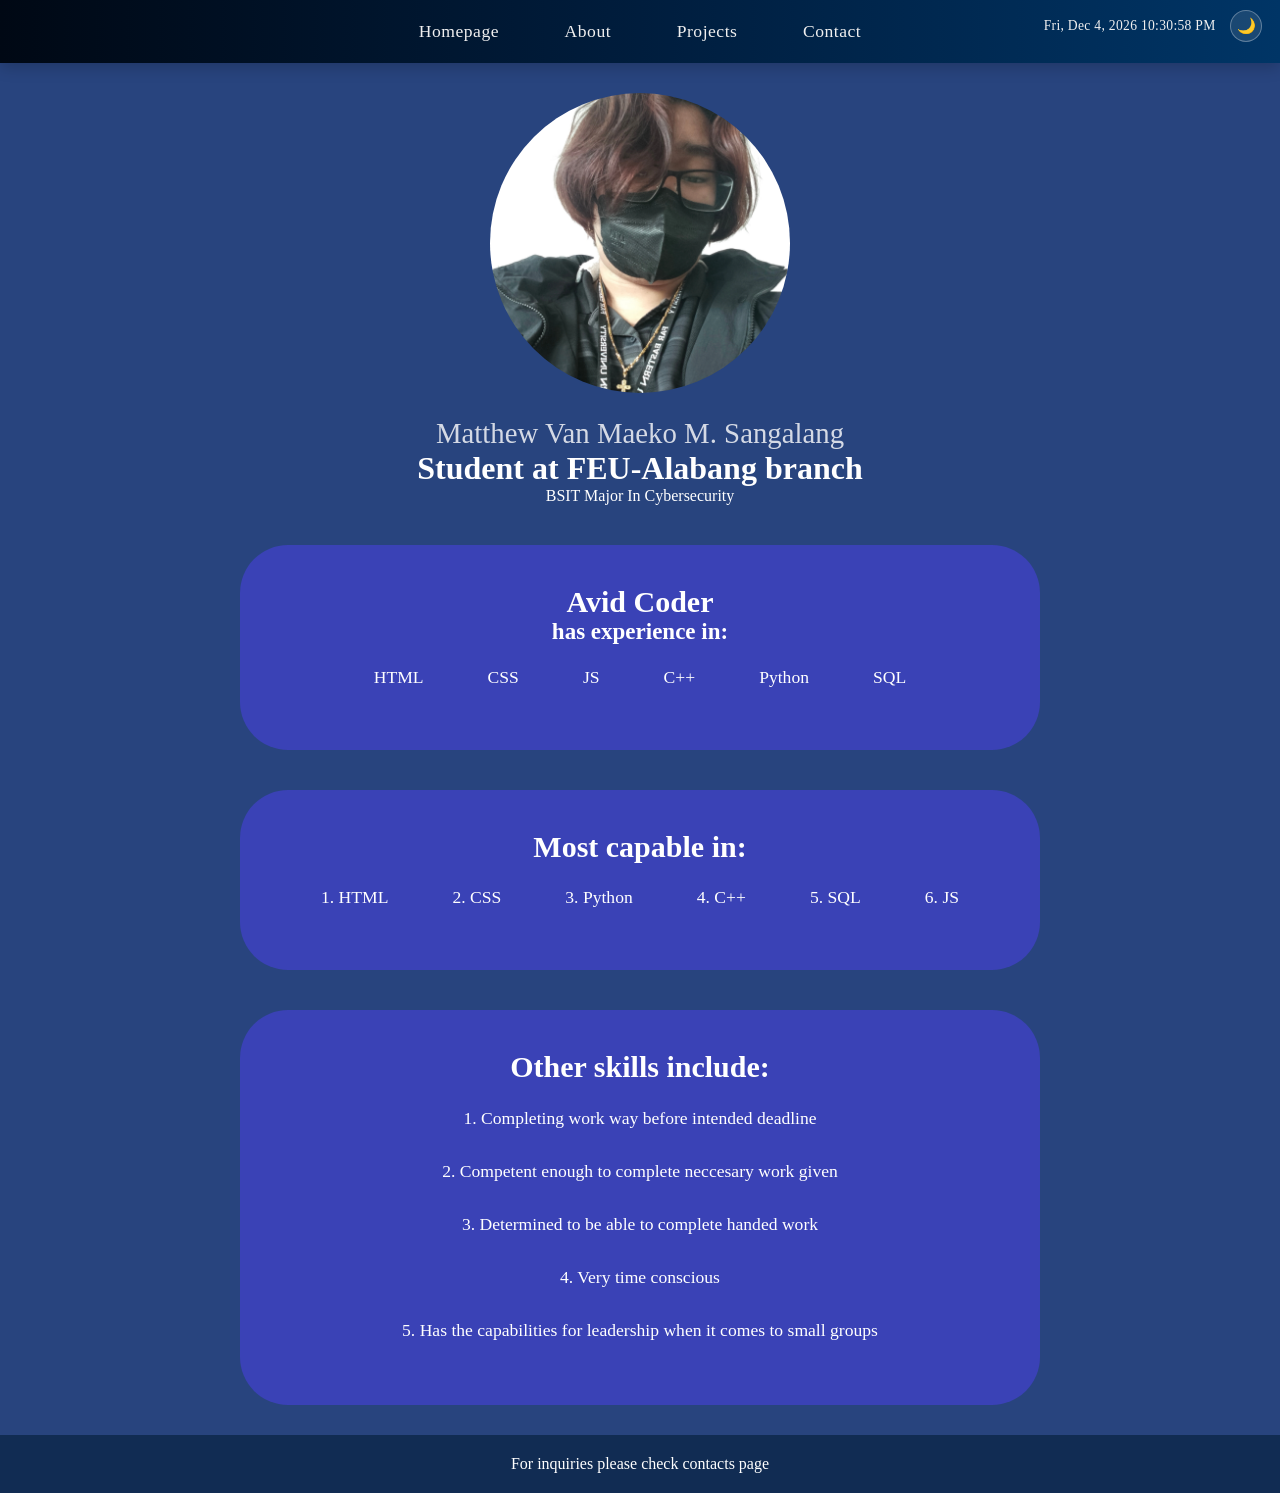
<file: index.html>
<!DOCTYPE html>
<html lang="en">
<head>
    <meta charset="UTF-8">
    <meta name="viewport" content="width=device-width, initial-scale=1.0">
    <title>Homepage</title>
    <link rel="stylesheet" href="style.css">
    <script src="script.js"></script>   
</head>
<body>
     <header>
        <div class="topbar-widget">
            <span id="datetime" class="datetime"></span>
            <button id="themeToggle" class="theme-toggle" aria-label="Toggle light/dark theme">🌙</button>
        </div>
        <nav>
            <ul class="nav-links">
                <li><a href="index.html">Homepage</a></li>
                <li><a href="about.html">About</a></li>
                <li><a href="projects.html">Projects</a></li>
                <li><a href="contacts.html">Contact</a></li>
            </ul>
        </nav>
    </header>

    <section id="me" class="me">
        <div class="info-box">
            <img src="images/me.webp" alt="my image here">
                <div class="text">
                    <h3>Matthew Van Maeko M. Sangalang</h3>
                    <h1>Student at FEU-Alabang branch</h1>
                    <span>BSIT Major In Cybersecurity</span>
                </div>
    </section>

    <section id="intro-card" class="intro-card">
        <h3>Avid Coder</h3>
        <h4>has experience in:</h4>
        <ul id="explist" class="explist">
            <li>HTML</li>
            <li>CSS</li>
            <li>JS</li>
            <li>C++</li>
            <li>Python</li>
            <li>SQL</li>
        </ul>
    </section>

    <section id="capcard" class="capcard">
        <h3>Most capable in:</h3>
        <ul id="caplist" class="caplist">
            <li>1. HTML</li>
            <li>2. CSS</li>
            <li>3. Python</li>
            <li>4. C++</li>
            <li>5. SQL</li>
            <li>6. JS</li>
        </ul>
    </section>

    <section id="skillcard" class="skillcard">
        <h3>Other skills include:</h3>
        <ul id="sklist" class="sklist">
            <li>1. Completing work way before intended deadline</li>
            <li>2. Competent enough to complete neccesary work given</li>
            <li>3. Determined to be able to complete handed work</li>
            <li>4. Very time conscious</li>
            <li>5. Has the capabilities for leadership when it comes to small groups</li>
        </ul>
    </section>

    <footer id="hpfooter" class="hpfooter">For inquiries please check contacts page</footer>
</body>
</html>
</file>
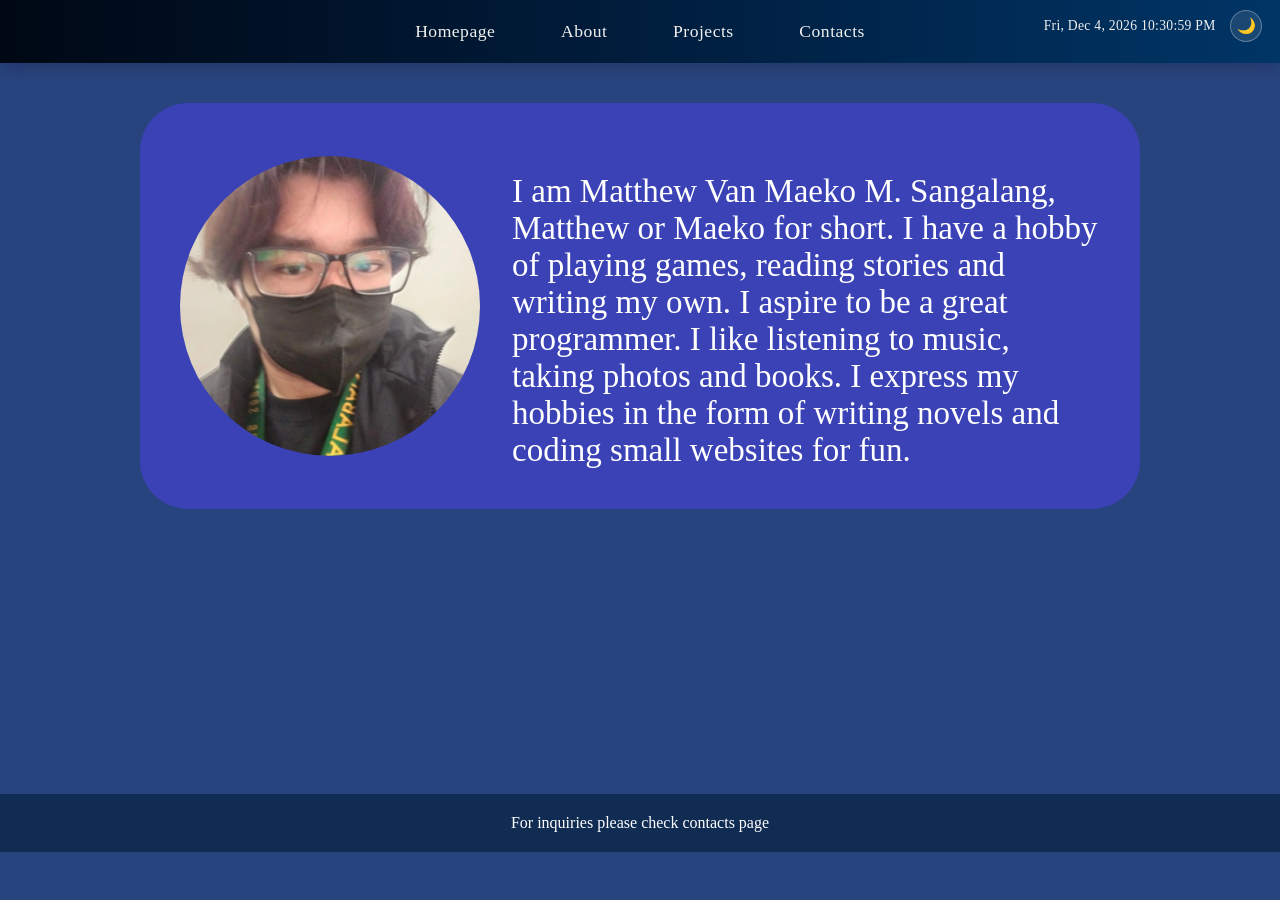
<file: about.html>
<!DOCTYPE html> 
<html lang="en">
<head>
    <meta charset="UTF-8">
    <meta name="viewport" content="width=device-width, initial-scale=1.0">
    <title>About</title>
    <link rel="stylesheet" href="style.css">
    <script src="script.js"></script> 
</head>
<body>
     <header>
        <div class="topbar-widget">
            <span id="datetime" class="datetime"></span>
            <button id="themeToggle" class="theme-toggle" aria-label="Toggle light/dark theme">🌙</button>
        </div>
        <nav>
            <ul class="nav-links">
                <li><a href="index.html">Homepage</a></li>
                <li><a href="about.html">About</a></li>
                <li><a href="projects.html">Projects</a></li>
                <li><a href="contacts.html">Contacts</a></li>
            </ul>
        </nav>
    </header>
    <section id="abtbox" class="abtbox">
        <img src="images/me2.webp" alt="My image here">
        <p id="abttext"  class="abttext">I am Matthew Van Maeko M. Sangalang, Matthew or Maeko for short. 
            I have a hobby of playing games, reading stories and writing my own.
            I aspire to be a great programmer. I like listening to music, taking photos and books. 
            I express my hobbies in the form of writing novels and coding small websites for fun. 
        </p>
    </section>

    <footer id="abtfooter" class="abtfooter">
        <p>For inquiries please check contacts page</p>
    </footer>
</body>
</html>
</file>
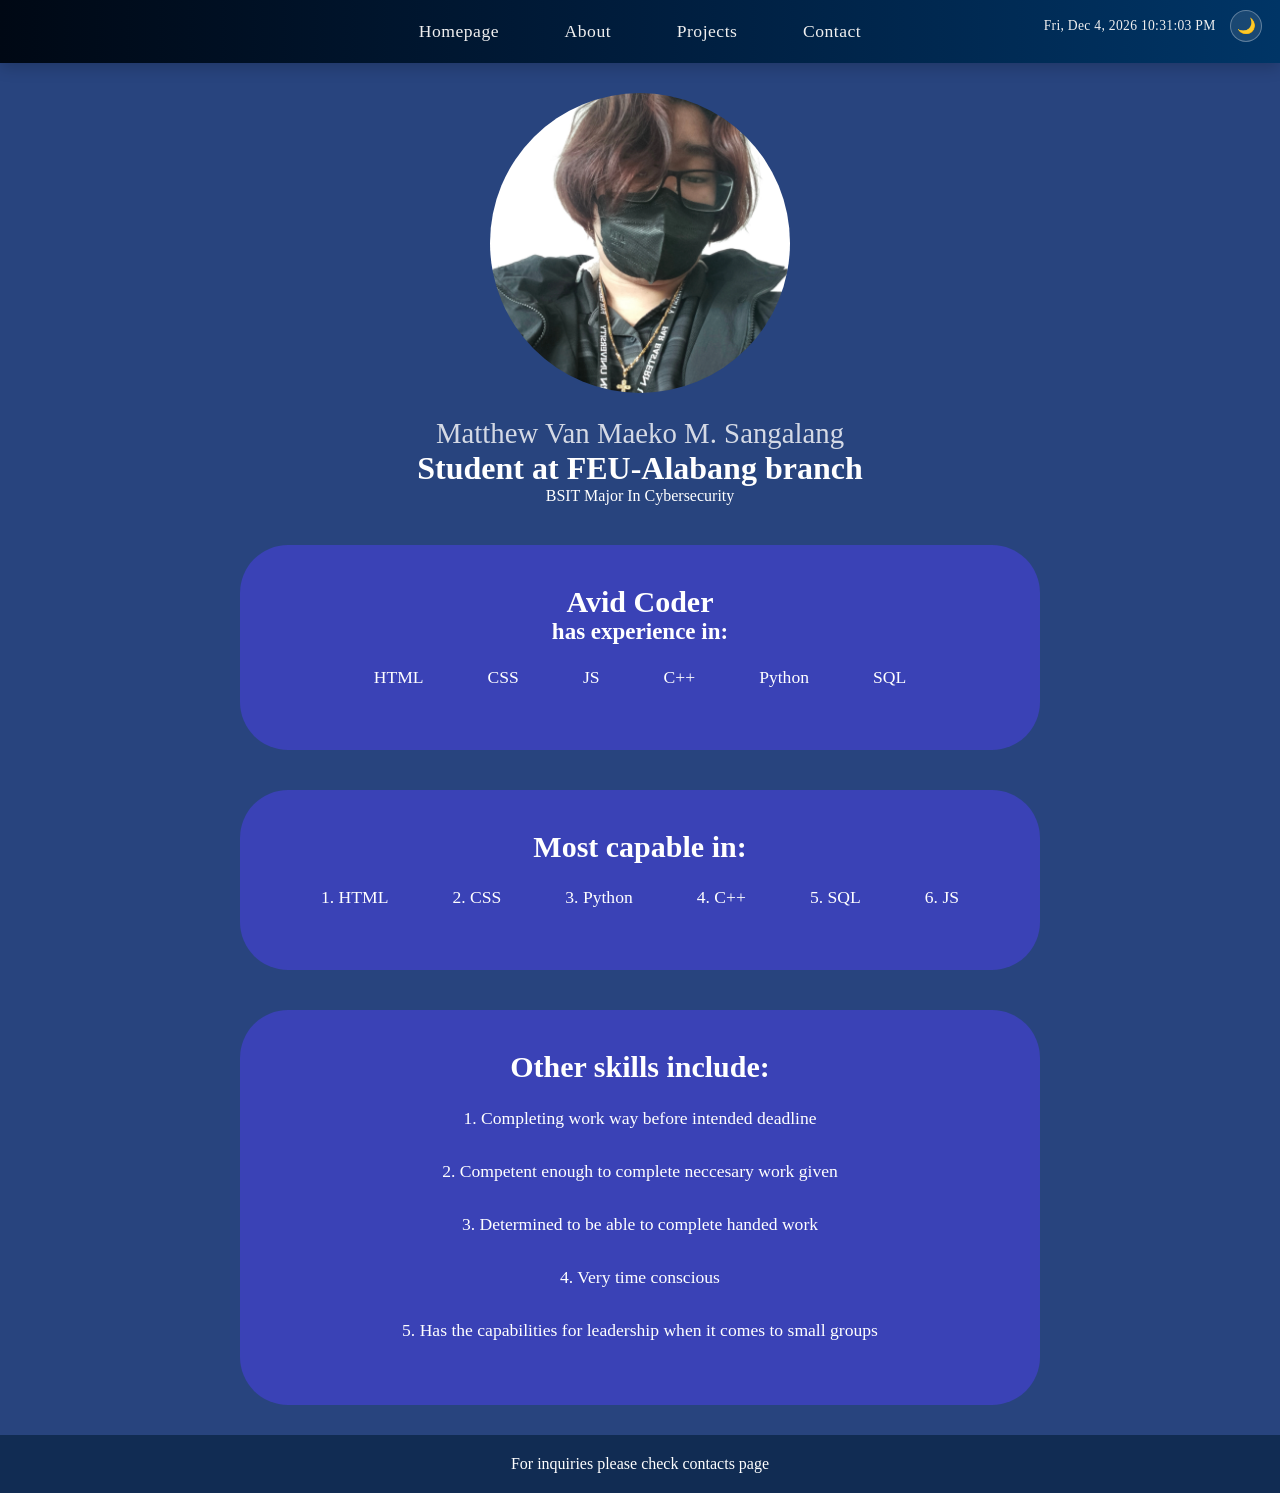
<file: homepage.html>
<!DOCTYPE html>
<html lang="en">
<head>
    <meta charset="UTF-8">
    <meta name="viewport" content="width=device-width, initial-scale=1.0">
    <title>Homepage</title>
    <link rel="stylesheet" href="style.css">
    <script src="script.js"></script>   
</head>
<body>
     <header>
        <div class="topbar-widget">
            <span id="datetime" class="datetime"></span>
            <button id="themeToggle" class="theme-toggle" aria-label="Toggle light/dark theme">🌙</button>
        </div>
        <nav>
            <ul class="nav-links">
                <li><a href="homepage.html">Homepage</a></li>
                <li><a href="about.html">About</a></li>
                <li><a href="projects.html">Projects</a></li>
                <li><a href="contacts.html">Contact</a></li>
            </ul>
        </nav>
    </header>

    <section id="me" class="me">
        <div class="info-box">
            <img src="images/me.webp" alt="my image here">
                <div class="text">
                    <h3>Matthew Van Maeko M. Sangalang</h3>
                    <h1>Student at FEU-Alabang branch</h1>
                    <span>BSIT Major In Cybersecurity</span>
                </div>
    </section>

    <section id="intro-card" class="intro-card">
        <h3>Avid Coder</h3>
        <h4>has experience in:</h4>
        <ul id="explist" class="explist">
            <li>HTML</li>
            <li>CSS</li>
            <li>JS</li>
            <li>C++</li>
            <li>Python</li>
            <li>SQL</li>
        </ul>
    </section>

    <section id="capcard" class="capcard">
        <h3>Most capable in:</h3>
        <ul id="caplist" class="caplist">
            <li>1. HTML</li>
            <li>2. CSS</li>
            <li>3. Python</li>
            <li>4. C++</li>
            <li>5. SQL</li>
            <li>6. JS</li>
        </ul>
    </section>

    <section id="skillcard" class="skillcard">
        <h3>Other skills include:</h3>
        <ul id="sklist" class="sklist">
            <li>1. Completing work way before intended deadline</li>
            <li>2. Competent enough to complete neccesary work given</li>
            <li>3. Determined to be able to complete handed work</li>
            <li>4. Very time conscious</li>
            <li>5. Has the capabilities for leadership when it comes to small groups</li>
        </ul>
    </section>

    <footer id="hpfooter" class="hpfooter">For inquiries please check contacts page</footer>
</body>
</html>
</file>
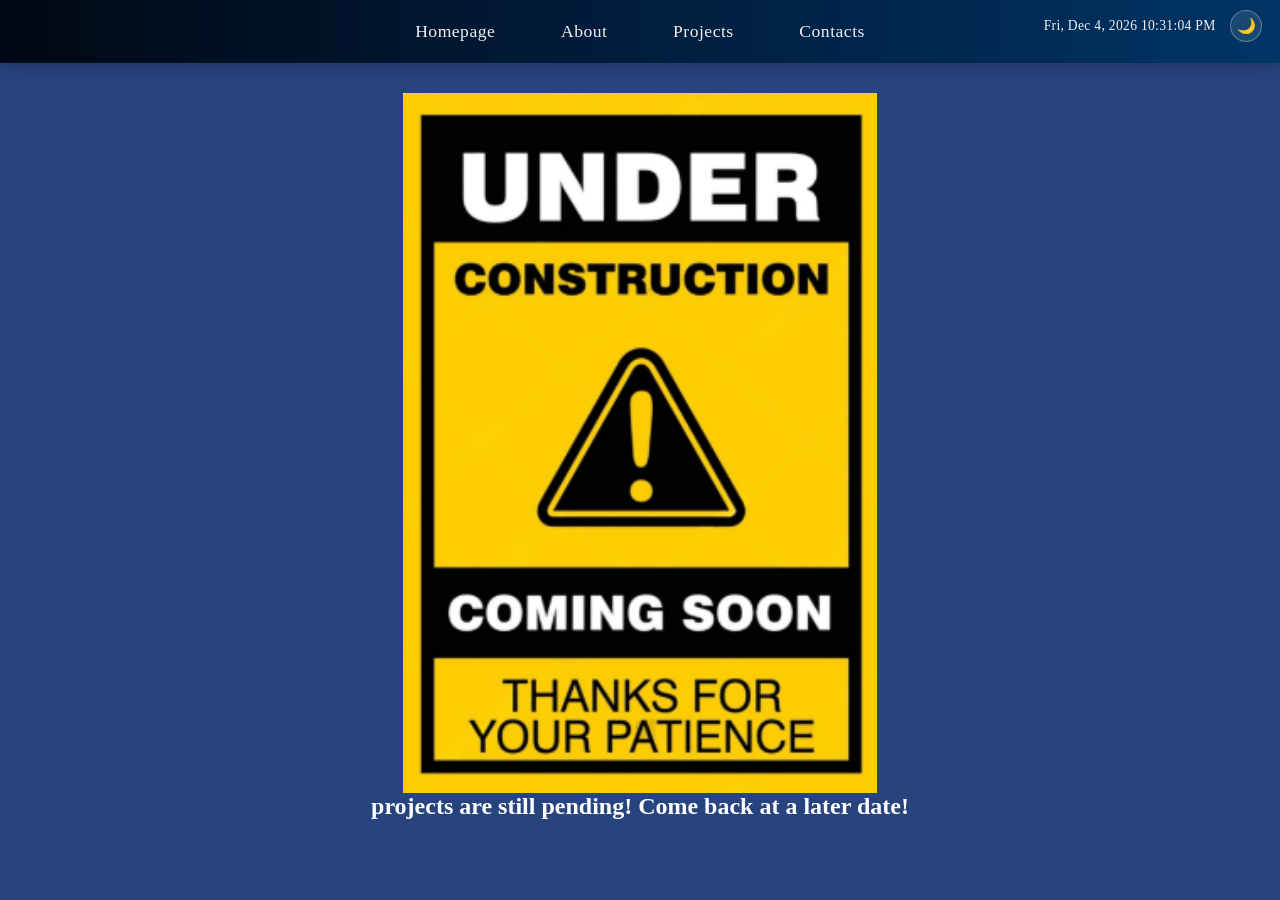
<file: projects.html>
<!DOCTYPE html>
<html lang="en">
<head>
    <meta charset="UTF-8">
    <meta name="viewport" content="width=device-width, initial-scale=1.0">
    <title>Projects</title>
    <link rel="stylesheet" href="style.css">
    <script src="script.js"></script> 
</head>
<body>
   <header>
        <div class="topbar-widget">
            <span id="datetime" class="datetime"></span>
            <button id="themeToggle" class="theme-toggle" aria-label="Toggle light/dark theme">🌙</button>
        </div>
        <nav>
            <ul class="nav-links">
                <li><a href="index.html">Homepage</a></li>
                <li><a href="about.html">About</a></li>
                <li><a href="projects.html">Projects</a></li>
                <li><a href="contacts.html">Contacts</a></li>
            </ul>
        </nav>
    </header>
    <section id="projects" class="projects">
        <img src="images/constructionnobg.png" alt="">
        <h1 id="projtext" class="projtext">projects are still pending! Come back at a later date!</h1>
    </section>
</body>
</html>
</file>
<file: style.css>
*{
    margin: 0;
    padding: 0;
    box-sizing: border-box;
    font-family: 'Times New Roman';
    text-decoration: none;
    scroll-behavior: smooth;
    list-style: none;
}
body
{
    background-color: rgb(40, 68, 126);
}
nav {
  background: linear-gradient(90deg, #000814  , #001d3d  , #003566  );
  padding: 0.8rem 2rem;
  box-shadow: 0 4px 15px rgba(0, 0, 0, 0.2);
  position: sticky;
  top: 0;
  z-index: 1000;
}
.nav-links {
  list-style: none;
  margin: 0;
  padding: 0;
  display: flex;
  justify-content: center;
  gap: 2.5rem;
  flex-wrap: wrap;
}
.nav-links li {
  margin: 0;
}
.nav-links a {
  color: #f0f0f0;
  text-decoration: none;
  font-size: 1.1rem;
  font-weight: 500;
  padding: 0.5rem 0.8rem;
  transition: all 0.3s ease;
  display: inline-block;
  position: relative;
  letter-spacing: 0.5px;
}
.nav-links a::after {
  content: '';
  position: absolute;
  bottom: 0;
  left: 50%;
  width: 0;
  height: 2px;
  background: gold;
  transition: all 0.3s ease;
  transform: translateX(-50%);
}
.nav-links a:hover::after {
  width: 80%;
}
.nav-links a:hover {
  color: gold;
  transform: translateY(-2px);
}
.nav-links a:active {
  color:gold;
}

/* Homepage part */
.info-box{
    color: #ffffff;
    display: flex;
    flex-direction: column;
    text-align: center;
    align-items: center;
    justify-content: center;
    gap: 1.5rem;
}
.info-box h3
{
    font-size: 1.8rem;
    font-weight: 500;
    opacity: 0.8;
}
.info-box h1
{
    font-size: 2rem;
    font-weight: 600;
}
.me img
{
    margin-top: 30px;
    width: 300px;
    border-radius: 50%;
}
.intro-card 
{
    margin-top: 40px;
    max-width: 800px;
    width: 100%;
    background: rgb(58, 66, 182);
    border-radius: 3rem;
    padding: 2.5rem;
    margin-left: auto;
    margin-right: auto;
    color: white;
}
.intro-card h3
{
font-size: 30px;
text-align: center;
}
.intro-card h4
{
    font-size: 23px;
    text-align: center;
}
.explist 
 {
      list-style: none;
      display: flex;
      flex-wrap: wrap;         
      gap: 1.2rem 2rem;      
      padding: 0;
      margin: 1rem 0;
      justify-content: center;
    }
.explist li 
{
    text-align: center;
    font-size: 1.1rem;
    font-weight: 500;
    color: #ffffff;
    padding: 0.4rem 1rem;
    border-radius: 40px;
    transition: 0.2s;
}

.capcard 
{
    margin-top: 40px;
    max-width: 800px;
    width: 100%;
    background: rgb(58, 66, 182);
    border-radius: 3rem;
    padding: 2.5rem;
    margin-left: auto;
    margin-right: auto;
    color: white;
}
.capcard h3
{
font-size: 30px;
text-align: center;
} 
.caplist 
 {
      list-style: none;
      display: flex;
      flex-wrap: wrap;         
      gap: 1.2rem 2rem;      
      padding: 0;
      margin: 1rem 0;
      justify-content: center;
    }
.caplist li 
{
    text-align: center;
    font-size: 1.1rem;
    font-weight: 500;
    color: #ffffff;
    padding: 0.4rem 1rem;
    border-radius: 40px;
    transition: 0.2s;
}
.skillcard
{
    margin-top: 40px;
    max-width: 800px;
    width: 100%;
    background: rgb(58, 66, 182);
    border-radius: 3rem;
    padding: 2.5rem;
    margin-left: auto;
    margin-right: auto;
    color: white;
}
.skillcard h3
{
    font-size: 30px;
    text-align: center;
}
.sklist
{
    display: flex;
  flex-direction: column; 
  align-items: center;
  gap: 1rem;
  padding: 0;
  margin: 1rem 0;
  list-style: none;
}
.sklist li {
  text-align: center;
  font-size: 1.1rem;
  font-weight: 500;  
  padding: 0.5rem 1.5rem;
  border-radius: 40px;
  width: fit-content;
}
.hpfooter
{
margin-top: 30px;
text-align: center;
padding: 20px;
color: white;
background-color: #112c53;
}

/* About part */
.abtbox {
    display: flex;
    align-items: flex-start;
    gap: 2rem;
    margin-top: 40px;
    max-width: 1000px;
    width: 100%;
    background: rgb(58, 66, 182);
    border-radius: 3rem;
    padding: 2.5rem;
    margin-left: auto;
    margin-right: auto;
    color: white;
}

.abtbox img {
    margin-top: auto;
    margin-bottom: auto;
    width: 300px;
    border-radius: 50%;
    flex-shrink: 0;
}

.abtbox .abttext {
    flex: 1;
    margin-top: 30px;
    font-size: 33px;
}

.abtfooter{
    margin-top: 285px;
    text-align: center;
    padding: 20px;
    color: white;
    background-color: #112c53;
}

/* projects page */
.projects img{
    margin-top: 30px;
    margin-left: auto;
    margin-right: auto;
    display: flex;
    height: 700px;
}

.projtext{
    text-align: center;
    color: white;
}

/* contacts page */
.contbox {
    display: flex;
    align-items: flex-start;
    gap: 2rem;
    margin-top: 40px;
    max-width: 1000px;
    width: 100%;
    background: rgb(58, 66, 182);
    border-radius: 2rem;
    padding: 2.5rem;
    margin-left: auto;
    margin-right: auto;
    color: white;
}

.contlist{
    list-style: none;
  margin: 0;
  padding: 0;
  display: flex;
  justify-content: center;
  gap: 2.5rem;
  flex-wrap: wrap;
}

/* ===== Top-right widget: date/time + theme switcher ===== */
.topbar-widget {
    position: fixed;
    top: 10px;
    right: 18px;
    z-index: 1100;
    display: flex;
    align-items: center;
    gap: 0.9rem;
    color: #f0f0f0;
    font-size: 0.85rem;
    letter-spacing: 0.3px;
}
.datetime {
    white-space: nowrap;
}
.theme-toggle {
    background: rgba(255, 255, 255, 0.1);
    border: 1px solid rgba(255, 255, 255, 0.3);
    border-radius: 50%;
    width: 32px;
    height: 32px;
    line-height: 1;
    cursor: pointer;
    font-size: 0.95rem;
    color: inherit;
    display: flex;
    align-items: center;
    justify-content: center;
    transition: 0.2s ease;
}
.theme-toggle:hover {
    background: rgba(255, 255, 255, 0.25);
    transform: translateY(-1px);
}

@media (max-width: 640px) {
    .topbar-widget {
        position: static;
        justify-content: center;
        padding: 0.4rem 0 0;
        color: #f0f0f0;
    }
}

/* ===== Light Mode Theme (toggled via body.light-mode) ===== */
body.light-mode {
    background-color: #eef1f8;
}
body.light-mode nav {
    background: linear-gradient(90deg, #d6e0f0, #c3d2ea, #aec4e3);
    box-shadow: 0 4px 15px rgba(0, 0, 0, 0.08);
}
body.light-mode .nav-links a {
    color: #17233a;
}
body.light-mode .nav-links a:hover,
body.light-mode .nav-links a:active {
    color: #003566;
}
body.light-mode .nav-links a::after {
    background: #003566;
}
body.light-mode .topbar-widget {
    color: #17233a;
}
body.light-mode .theme-toggle {
    background: rgba(0, 0, 0, 0.05);
    border-color: rgba(0, 0, 0, 0.2);
}
body.light-mode .theme-toggle:hover {
    background: rgba(0, 0, 0, 0.12);
}
body.light-mode .info-box,
body.light-mode .intro-card,
body.light-mode .capcard,
body.light-mode .skillcard,
body.light-mode .abtbox,
body.light-mode .contbox {
    color: #17233a;
}
body.light-mode .intro-card,
body.light-mode .capcard,
body.light-mode .skillcard,
body.light-mode .abtbox,
body.light-mode .contbox {
    background: #dfe6f5;
}
body.light-mode .explist li,
body.light-mode .caplist li,
body.light-mode .sklist li {
    color: #17233a;
}
body.light-mode .hpfooter,
body.light-mode .abtfooter {
    background-color: #d6e0f0;
    color: #17233a;
}
body.light-mode .projtext {
    color: #17233a;
}

@media (max-width: 768px) {
  body {
    font-size: 14px;
    padding: 10px;
  }
}
</file>
